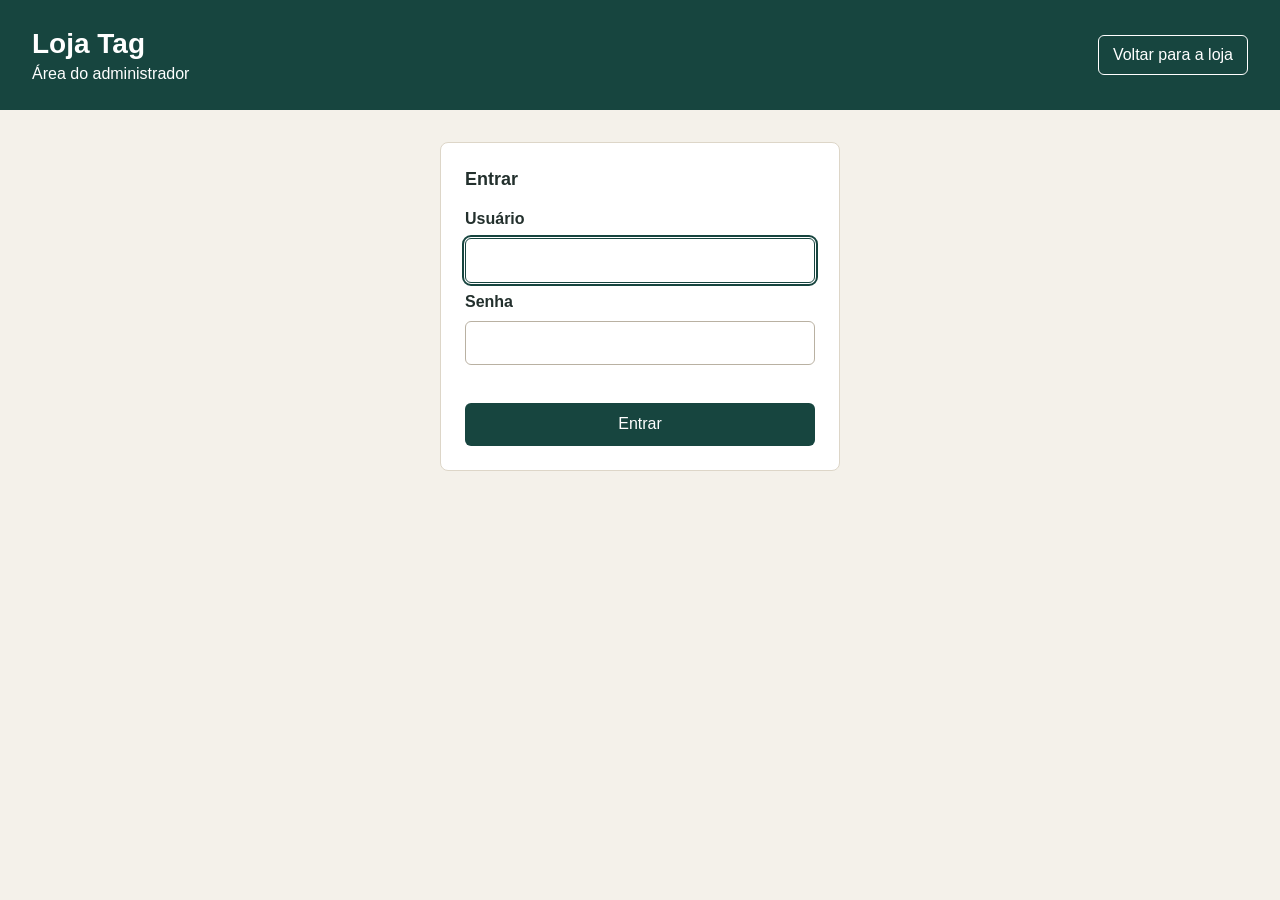
<file: frontend/admin.html>
<!DOCTYPE html>
<html lang="pt-BR">
<head>
    <meta charset="UTF-8">
    <meta name="viewport" content="width=device-width, initial-scale=1.0">
    <title>Área do administrador - Loja Tag</title>
    <link rel="icon" href="data:,">
    <link rel="stylesheet" href="style.css">
</head>
<body>
    <header class="topo">
        <div>
            <h1>Loja Tag</h1>
            <p>Área do administrador</p>
        </div>
        <a class="link-topo" href="index.html">Voltar para a loja</a>
    </header>

    <main class="pagina-admin">
        <section id="tela-login" class="caixa-login" aria-labelledby="titulo-login">
            <h2 id="titulo-login">Entrar</h2>
            <form id="formulario-login" novalidate>
                <label for="campo-usuario">Usuário</label>
                <input id="campo-usuario" name="usuario" type="text" autocomplete="username" required>

                <label for="campo-senha">Senha</label>
                <input id="campo-senha" name="senha" type="password" autocomplete="current-password" required>

                <p id="erro-login" class="erro-login" role="alert"></p>

                <button id="botao-entrar" class="botao-principal" type="submit">Entrar</button>
            </form>
        </section>

        <section id="painel-admin" class="painel" aria-labelledby="titulo-painel" hidden>
            <div class="painel-cabecalho">
                <h2 id="titulo-painel">Olá, <span id="nome-administrador"></span></h2>
                <button id="botao-sair" class="botao-secundario" type="button">Sair</button>
            </div>
            <p>Você está logado como administrador.</p>
        </section>
    </main>

    <script src="admin.js"></script>
</body>
</html>
</file>
<file: frontend/style.css>
* {
    box-sizing: border-box;
    margin: 0;
    padding: 0;
}

body {
    background: #f4f1ea;
    color: #23302d;
    font-family: "Segoe UI", Arial, sans-serif;
    line-height: 1.4;
}

button,
input {
    font: inherit;
}

button {
    cursor: pointer;
}

button:disabled {
    cursor: wait;
    opacity: 0.7;
}

[hidden] {
    display: none !important;
}

.topo {
    align-items: center;
    background: #17453f;
    color: #ffffff;
    display: flex;
    flex-wrap: wrap;
    gap: 12px 24px;
    justify-content: space-between;
    padding: 24px 32px;
}

.topo h1 {
    font-size: 28px;
}

.link-topo {
    border: 1px solid #ffffff;
    border-radius: 6px;
    color: #ffffff;
    padding: 8px 14px;
    text-decoration: none;
}

.link-topo:hover {
    background: #ffffff;
    color: #17453f;
}

.pagina-admin {
    margin: 0 auto;
    max-width: 960px;
    padding: 32px 24px;
}

.caixa-login {
    background: #ffffff;
    border: 1px solid #ddd6c8;
    border-radius: 8px;
    margin: 0 auto;
    max-width: 400px;
    padding: 24px;
}

.caixa-login h2 {
    margin-bottom: 16px;
}

.caixa-login form {
    display: flex;
    flex-direction: column;
    gap: 8px;
}

.caixa-login label {
    font-weight: 600;
}

.caixa-login input {
    border: 1px solid #b9b1a2;
    border-radius: 6px;
    padding: 10px;
}

.caixa-login input:focus {
    border-color: #17453f;
    outline: 2px solid #17453f;
    outline-offset: 1px;
}

.erro-login {
    color: #b42318;
    min-height: 22px;
}

.pagina {
    display: grid;
    gap: 24px;
    grid-template-columns: minmax(0, 1fr) 320px;
    margin: 0 auto;
    max-width: 1200px;
    padding: 24px;
}

.painel,
.carrinho,
.card {
    background: #ffffff;
    border: 1px solid #ddd6c8;
    border-radius: 8px;
}

.painel {
    margin-bottom: 24px;
    padding: 16px;
}

.painel-cabecalho {
    align-items: center;
    display: flex;
    flex-wrap: wrap;
    gap: 12px;
    justify-content: space-between;
    margin-bottom: 12px;
}

h2 {
    font-size: 18px;
}

.prioridades {
    display: flex;
    flex-wrap: wrap;
    gap: 8px;
    list-style: none;
    min-height: 32px;
}

.prioridades li {
    border-radius: 16px;
    color: #ffffff;
    font-size: 14px;
    font-weight: 600;
    padding: 6px 14px;
}

.prioridades .vazio {
    background: none;
    color: #66716e;
    font-weight: 400;
    padding: 6px 0;
}

.categoria-1 {
    background: #2b6cb0;
}

.categoria-2 {
    background: #b8326b;
}

.categoria-3 {
    background: #2f7d4f;
}

.vitrine {
    display: grid;
    gap: 16px;
    grid-template-columns: repeat(auto-fill, minmax(190px, 1fr));
}

.card {
    cursor: pointer;
    display: flex;
    flex-direction: column;
    padding: 16px;
    position: relative;
}

.card:hover,
.card:focus-visible {
    border-color: #17453f;
    box-shadow: 0 4px 12px rgba(23, 69, 63, 0.18);
    outline: none;
}

.card.movendo {
    transition: transform 0.45s ease;
}

.card-emoji {
    font-size: 56px;
    margin: 8px 0;
    text-align: center;
}

.card-categoria {
    align-self: flex-start;
    border-radius: 4px;
    color: #ffffff;
    font-size: 12px;
    font-weight: 600;
    padding: 2px 8px;
}

.card h3 {
    font-size: 16px;
    margin-top: 8px;
}

.card-preco {
    font-size: 18px;
    font-weight: 700;
    margin: 4px 0 12px;
}

.botao-principal {
    background: #17453f;
    border: none;
    border-radius: 6px;
    color: #ffffff;
    margin-top: auto;
    padding: 10px;
}

.botao-principal:hover {
    background: #0f332e;
}

.botao-secundario {
    background: #ffffff;
    border: 1px solid #17453f;
    border-radius: 6px;
    color: #17453f;
    padding: 6px 12px;
}

.botao-secundario:hover {
    background: #e7f0ee;
}

.carrinho {
    align-self: start;
    display: flex;
    flex-direction: column;
    max-height: calc(100vh - 48px);
    padding: 16px;
    position: sticky;
    top: 24px;
}

.itens-carrinho {
    flex: 1;
    list-style: none;
    margin: 12px 0;
    overflow-y: auto;
}

.itens-carrinho .vazio {
    color: #66716e;
    padding: 12px 0;
}

.item-carrinho {
    border-bottom: 1px solid #ece7dc;
    padding: 10px 0;
}

.item-nome {
    font-weight: 600;
}

.item-controles {
    align-items: center;
    display: flex;
    gap: 8px;
    margin-top: 6px;
}

.item-controles button {
    background: #f4f1ea;
    border: 1px solid #ddd6c8;
    border-radius: 4px;
    height: 28px;
    min-width: 28px;
}

.item-controles .remover {
    margin-left: auto;
    padding: 0 8px;
}

.total-carrinho {
    border-top: 2px solid #17453f;
    display: flex;
    font-size: 18px;
    justify-content: space-between;
    padding-top: 12px;
}

.aviso {
    background: #23302d;
    border-radius: 6px;
    bottom: 24px;
    color: #ffffff;
    left: 50%;
    max-width: calc(100vw - 32px);
    opacity: 0;
    padding: 10px 16px;
    pointer-events: none;
    position: fixed;
    transform: translateX(-50%);
    transition: opacity 0.2s;
}

.aviso.visivel {
    opacity: 1;
}

@media (max-width: 800px) {
    .topo {
        padding: 20px 16px;
    }

    .pagina {
        grid-template-columns: minmax(0, 1fr);
        padding: 16px;
    }

    .vitrine {
        grid-template-columns: repeat(auto-fill, minmax(150px, 1fr));
    }

    .carrinho {
        max-height: none;
        position: static;
    }
}

@media (prefers-reduced-motion: reduce) {
    .card.movendo {
        transition: none;
    }
}
</file>
